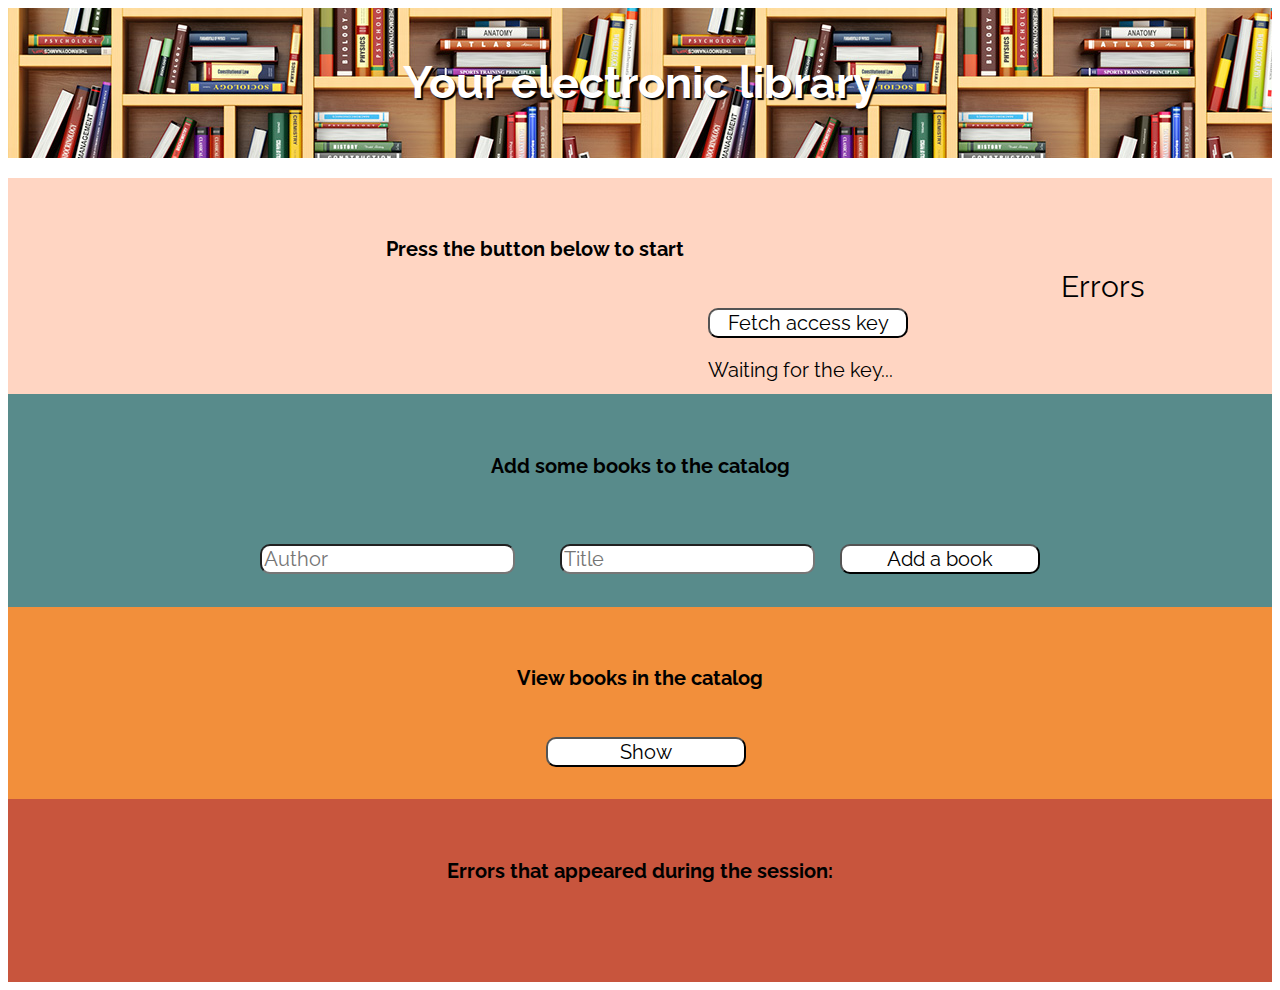
<file: index.html>
<!DOCTYPE html>
<html lang="en">
<head>
  <meta charset="utf-8">
  <title>My books catalog</title>
  <script src="https://code.jquery.com/jquery-3.3.1.js"
  integrity="sha256-2Kok7MbOyxpgUVvAk/HJ2jigOSYS2auK4Pfzbm7uH60="
  crossorigin="anonymous"></script>
  <script src="app.js"></script>
  <link href="https://fonts.googleapis.com/css?family=Raleway" rel="stylesheet">
  <link href="app.css" rel="stylesheet" type="text/css"/>
</head>

<body>
  <div class="picForTitle">
    <h3 class="mainTitle">Your electronic library</h3>
  </div>

  <section class="access">
    <div class="accessing">
      <h4 id="pressToStart">Press the button below to start</h4>
      <button id="getTheKey">Fetch access key</button>
      <div id="theKey">Waiting for the key...
      </div>
    </div>
    <div id="badApi">Errors
      <div id="numOfErrors"></div>
    </div>
  </section>


  <section class="addition">
    <div class="addition">
      <h4>Add some books to the catalog</h4>
      <input type="text" class="author" placeholder="Author"> </input>
      <input type="text" class="title" placeholder="Title"> </input>
      <button id="addBook">Add a book</button>
      <div class="msgForUser">
      </div>
    </div>
  </section>

  <section class="showList">
    <div class="showList">
      <h4>View books in the catalog</h4>
      <button id="viewBooks">Show</button>
      <!-- The table that's hidden until the button is clicked-->
      <table class="tableOfBooks">
        <thead>
          <tr>
            <th>ID</th>
            <th>Author</th>
            <th>Title</th>
            <th>Last update</th>
            <th></th>
            <th></th>
          </tr>
        </thead>
        <tbody id="bookList">
          <!-- Book tr's are gonna be appended here dynamicly-->
        </tbody>
      </table>
      <div id="bookListError">
      </div>
    </section>


  <!--  <section class="updating">
      <div class="updating">
        <h4>Something is wrong? Change it here</h4>
        <input type="text" class="changeAuthor" placeholder="Authour"> </input>
        <input type="text" class="changeTitle" placeholder="Title"> </input>
        <input type="text" class="changeId" placeholder="Book's ID"> </input>
        <button id="changeBook">Change</button>
        <div class="msgAboutChange"></div>
      </section>

      <section class="removal">
        <div class="removal">
          <h4>Delete books from the catalog</h4>
          <input class="deleteBookId" placeholder="Book's ID"> </input>
          <button id="deleteBook">Delete</button>
          <div class="msgAboutRemoval"></div>
        </div>
      </section>-->

      <section class="errors">
        <h4>Errors that appeared during the session:</h4>
        <ul id="errorLog">
        </ul>
      </section>


    </body>
    </html>
</file>
<file: app.css>
* {
  font-size: 20px;
  font-family: 'Raleway', sans-serif;
}

section  {
  display: flex;
  flex-direction: column;
  align-items: center;
  padding-top: 1%;
  padding-bottom: 1%;

}

button {
  width: 200px;
  border-radius: 10px;
  text-align: center;
  background-color: white;
  transition-duration: 0.4s;
  outline: 0 !important;

}

button:hover {
  background-color: #4CAF50;
  color: white;
}

h4 {
  padding: 1em;
  text-align: center;
}

#pressToStart {

}

#addBook, #getTheKey, #viewBooks, #changeBook, #deleteBook {
  font-size: 20px;
  text-align: center;
}


#getTheKey {
  margin-left: 35em;
}

#viewBooks {
  position: relative;
  margin-left: 17%;
}

#theKey {
  margin-left: 35.5em;
  margin-top: 1em;
}

.showList {
  align-items: center;
}

#bookListError {
  align-items: center;
  margin-top: 1em;
}


.picForTitle {
  background-image: url('libraryPic.jpg');
  height: 150px;
  margin-bottom: 1em;
}

.mainTitle {
  vertical-align: middle;
  line-height: 150px;
  text-shadow: 2px 2px 1px black;
  color: white;
  font-size: 45px;
  text-align: center;
  margin-top: 0;

}

.updating {
/*  display: grid;*/
}

.tableOfBooks {
  margin-top: 2em;
  display: none;
  /*border: 1px solid black;
  border-collapse: collapse;*/
  nth-child(even)background-color: #f2f2f2;*/
}

.tableOfBooks td, .tableOfBooks th {
  /*border: 1px solid black;
  border-collapse: collapse;*/
  width: 300px;
  height: 35px;
}

td {
  text-align: center;
}

tr:nth-child(even) {
  background-color: #FFD5C2;
}

th {
  background-color: #C8553D;
}
.msgForUser, #bookListError, .msgAboutRemoval, .msgAboutChange {
  margin-left: 3em;
}

#theKey {
  margin-left: 35em;
}

.msgAboutChange {
  margin-left: 36%;
}

input {
  border-radius: 10px;
  margin: 1em;
  outline:none;
}

#badApi {
  align-items: center;
  font-size: 30px;
  float: right;
}

.access {
  background-color: #FFD5C2;
  display: grid;
  flex-direction: column;
  grid-template-columns: 5fr 1fr;
  justify-content: center;
}


.addition {
  background-color: #588B8B;

}

.showList {
  background-color: #F28F3B;
}

/*.updating {
  background-color: #588B8B;
}

.removal {
  background-color: #C8553D;
}*/

.errors {
  background-color: #C8553D;
}

/*588B8B    FFFFFF    FFD5C2     F28F3B    C8553D
</file>
